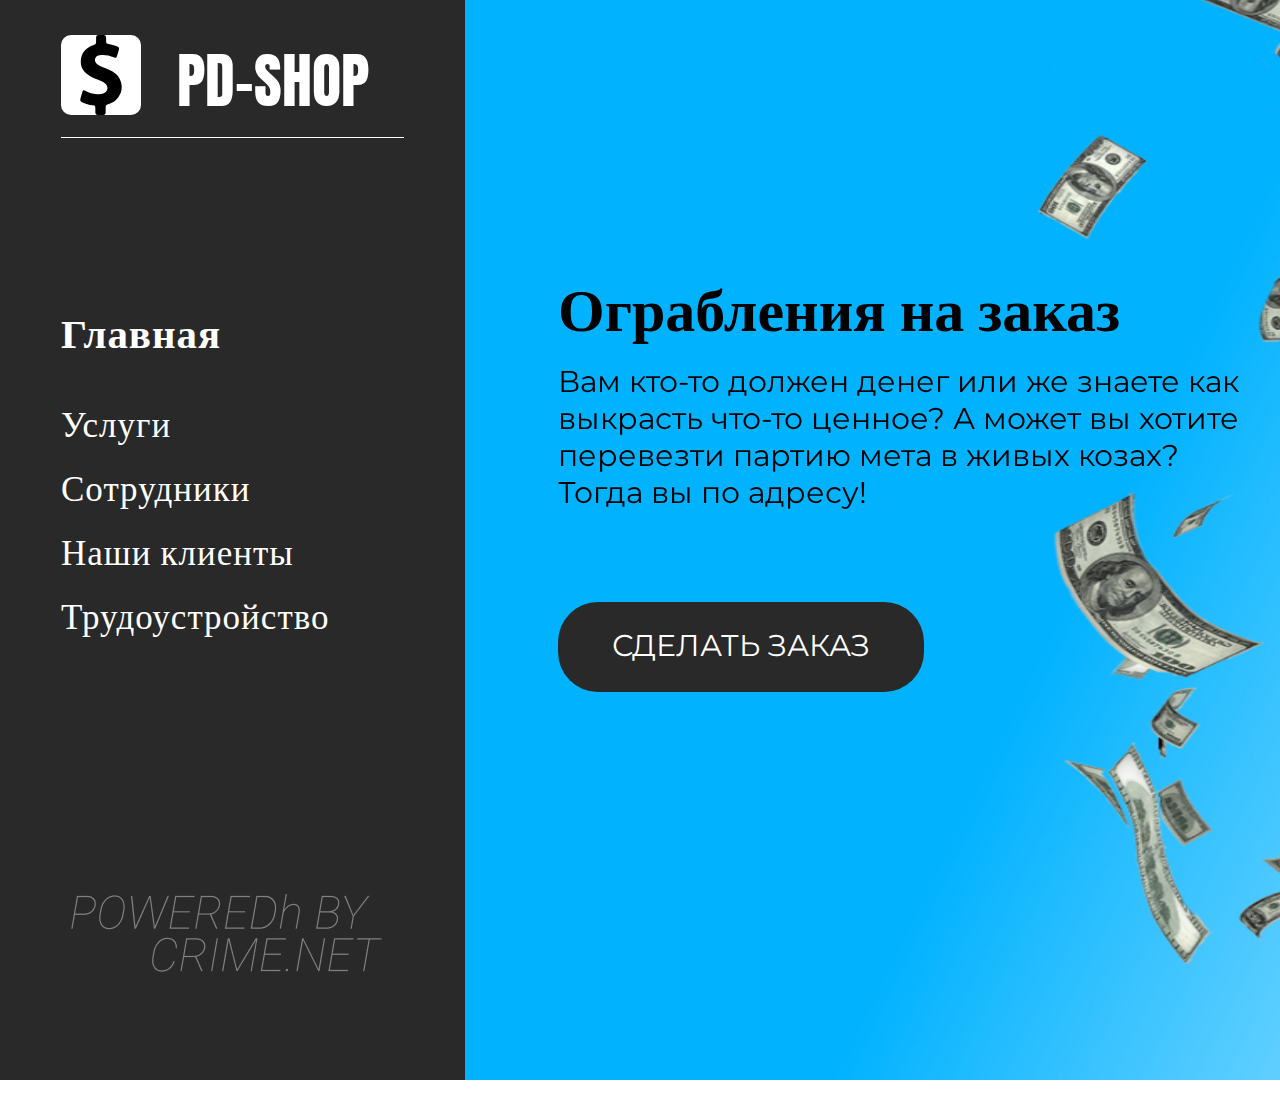
<file: PD SHOP/index.html>
<!doctype html>
<html lang="ru">
<head>
    <meta charset="UTF-8">
    <meta name="viewport"
          content="width=device-width, user-scalable=no, initial-scale=1.0, maximum-scale=1.0, minimum-scale=1.0">
    <meta http-equiv="X-UA-Compatible" content="ie=edge">
    <link rel="preconnect" href="https://fonts.gstatic.com">
    <link href="https://fonts.googleapis.com/css2?family=Anton&family=Montserrat&display=swap" rel="stylesheet">
    <link rel="stylesheet" href="css/main.css">
    <title>PD-SHOP</title>
</head>
<body>
    <img class="bg" src="img/bg.jpg" alt="bg">
    <div class="left-side">
        <div class="logo">
            <div class="backg-logo">
                <img src="img/logo.svg" alt="">
            </div>
            <div class="name">
                PD-SHOP
            </div>
        </div>
        <div class="menu">
            <a href="#"><h3>Главная</h3></a>
            <a href="#">Услуги</a>
            <a href="staff.html">Сотрудники</a>
            <a href="#">Наши клиенты</a>
            <a href="#">Трудоустройство</a>
        </div>
        <div class="powered">
            <img src="img/powered.jpg" alt="powered by">
        </div>
    </div>
    <div class="right-side">
        <div class="info">
            <span class="disc">Ограбления на заказ</span>
            <span class="discription">Вам кто-то должен денег или же знаете как выкрасть что-то ценное? А может вы хотите перевезти партию мета в живых козах? Тогда вы по адресу!</span>
        </div>
        <a href="#"><div class="press">
            <span class="press-text">СДЕЛАТЬ ЗАКАЗ</span>
        </div></a>
        <img src="img/money.png" alt="money" class="money">
        <img src="img/gangster.png" alt="gangster" class="prev">

    </div>
</body>
</html>
</file>
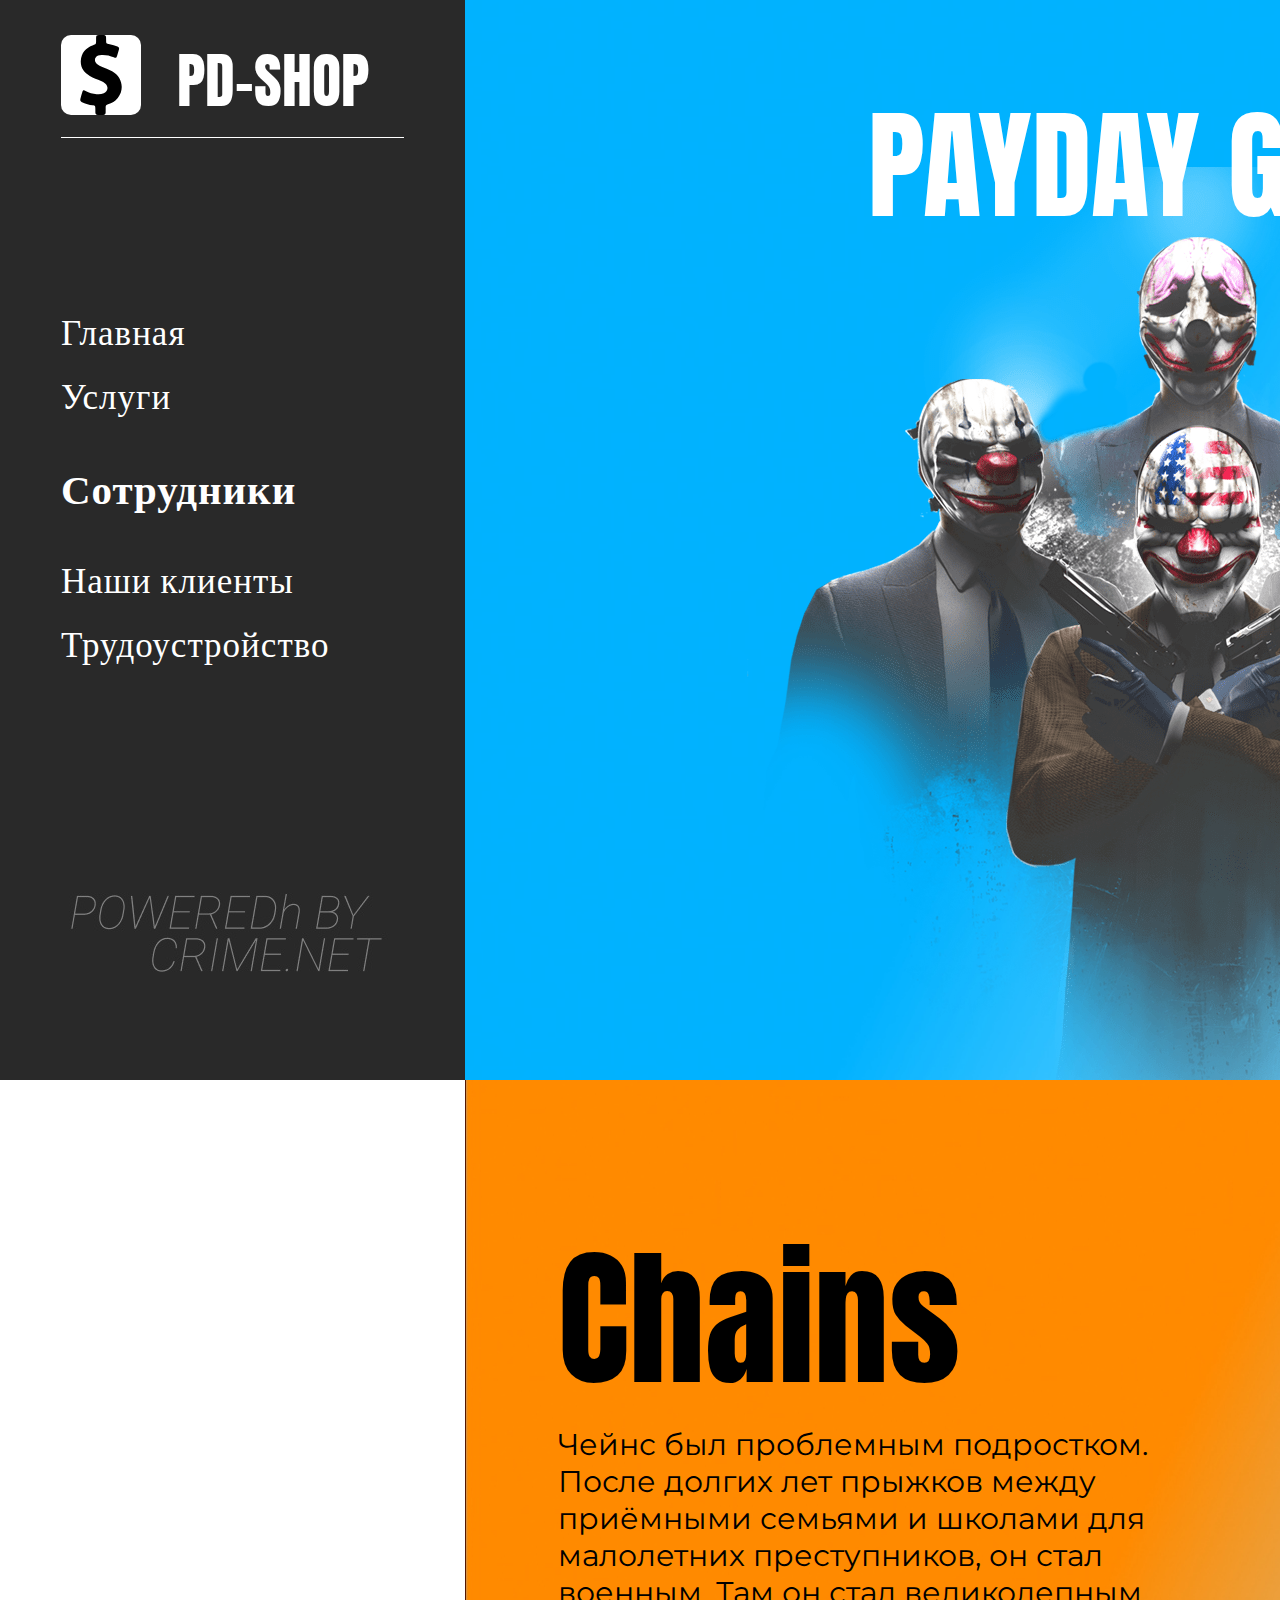
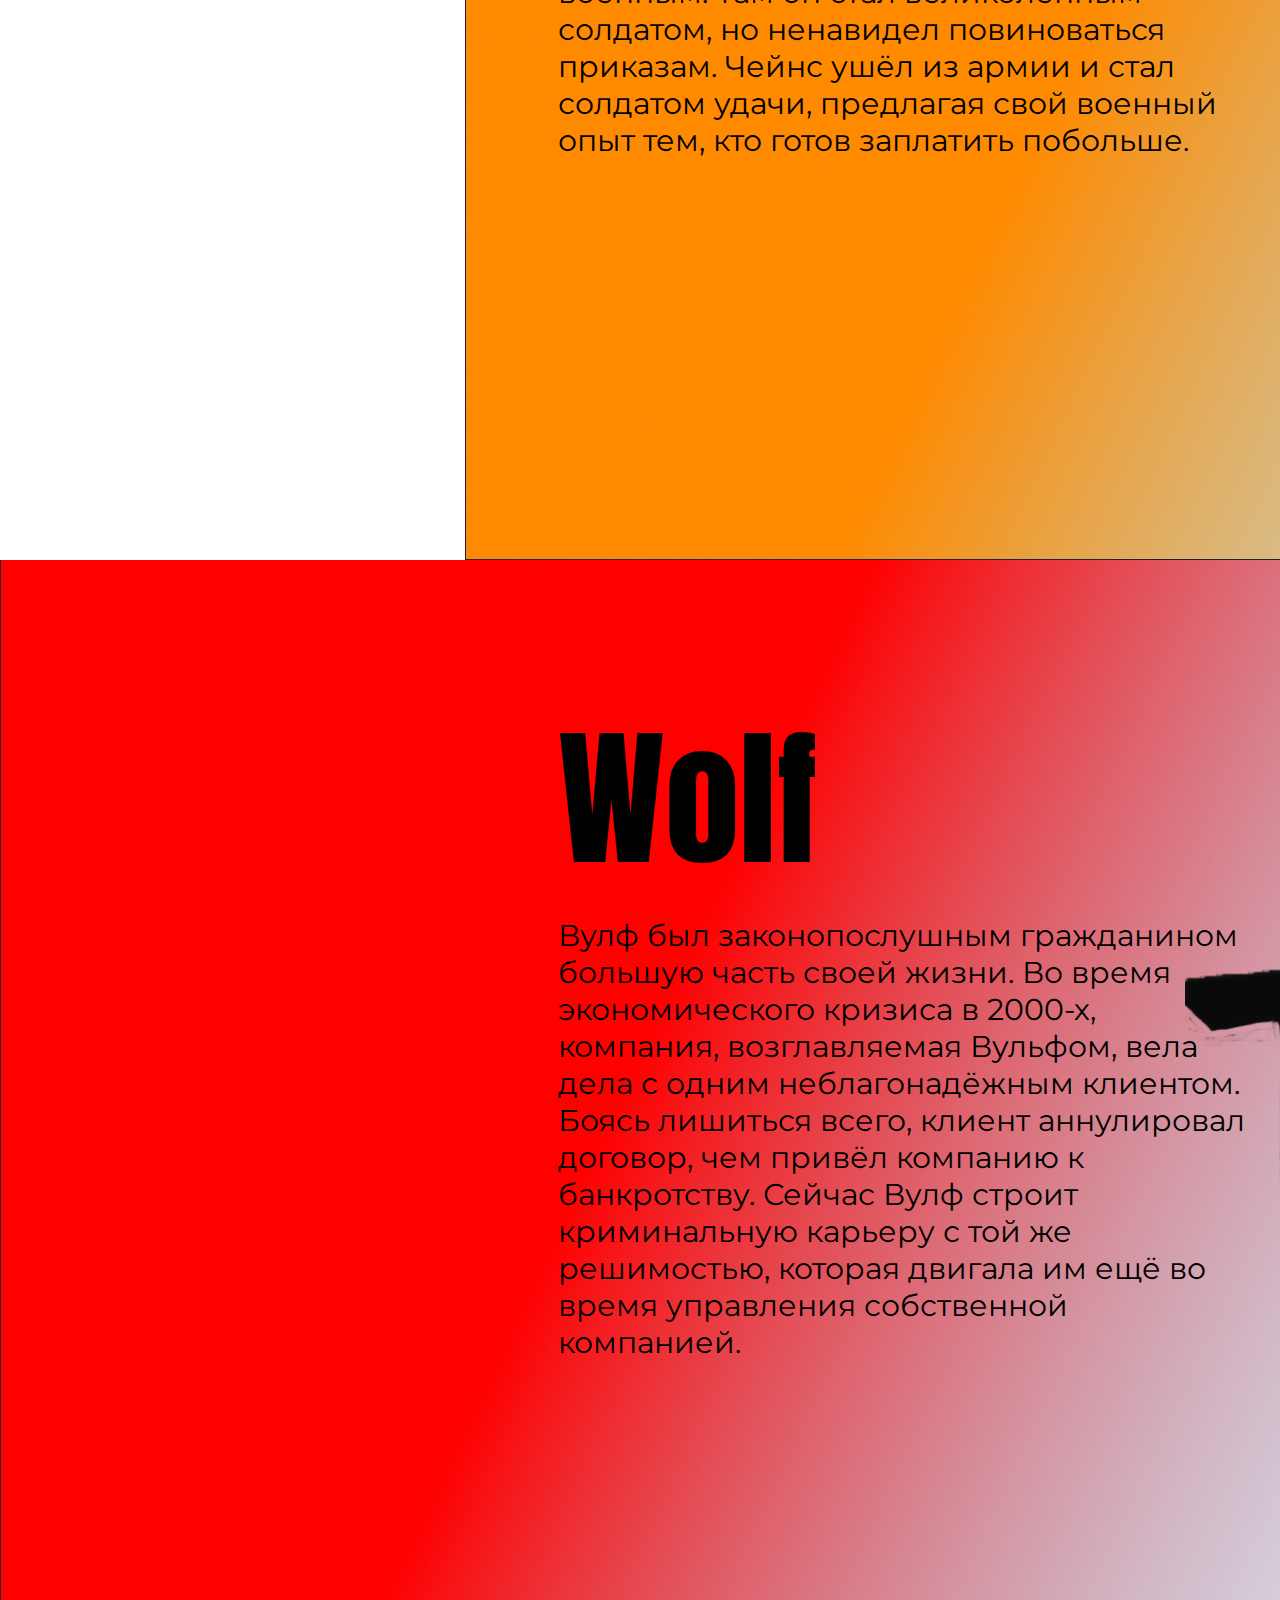
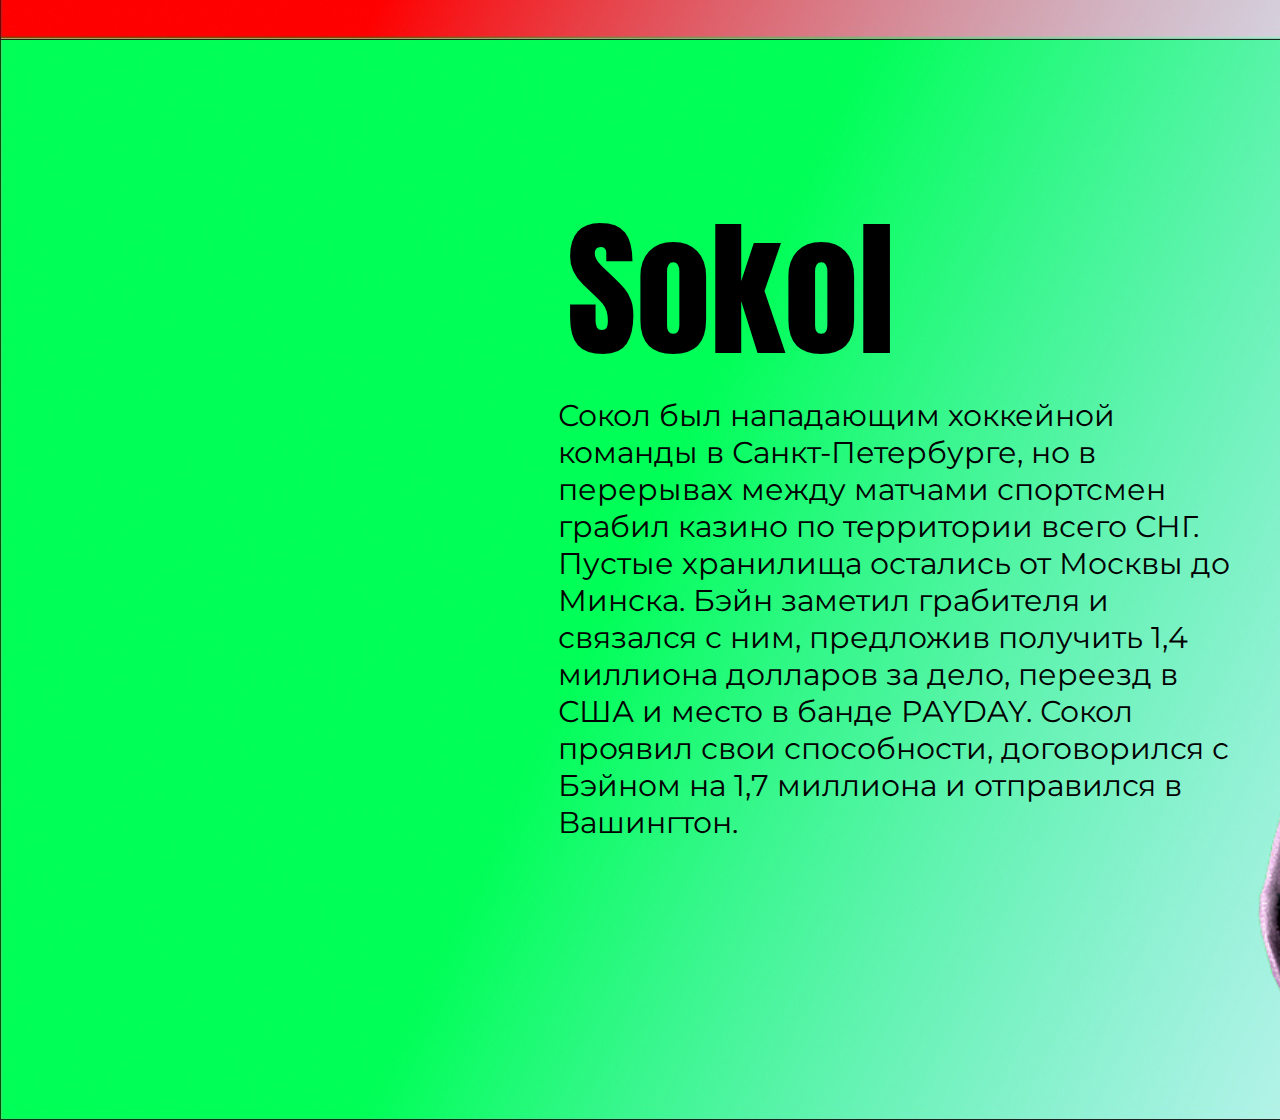
<file: PD SHOP/staff.html>
<!doctype html>
<html lang="ru">
<head>
    <meta charset="UTF-8">
    <meta name="viewport"
          content="width=device-width, user-scalable=no, initial-scale=1.0, maximum-scale=1.0, minimum-scale=1.0">
    <meta http-equiv="X-UA-Compatible" content="ie=edge">
    <link rel="preconnect" href="https://fonts.gstatic.com">
    <link href="https://fonts.googleapis.com/css2?family=Anton&family=Montserrat&display=swap" rel="stylesheet">
    <link rel="stylesheet" href="css/main.css">
    <title>PD-SHOP</title>
</head>
<body>
<div class="right-side">
    <img class="bg" src="img/bg.jpg" alt="bg1">
    <img class="img-gang" src="img/gang.png" alt="gang">
    <span class="disc-gang">PAYDAY GANG</span>

    <img class="bg1" src="img/bgo.jpg" alt="bg1">
    <img class="img-chains" src="img/gangster.png" alt="Chains">
    <span class="disc-chains">Chains</span>
    <span class="discription-chains">Чейнс был проблемным подростком. После долгих лет прыжков между приёмными семьями и школами для малолетних преступников, он стал военным. Там он стал великолепным солдатом, но ненавидел повиноваться приказам.
Чейнс ушёл из армии и стал солдатом удачи, предлагая свой военный опыт тем, кто готов заплатить побольше.</span>

    <img class="bg2" src="img/bgr.jpg" alt="bg2">
    <img class="img-wolf" src="img/wolf.png" alt="Wolf">
    <span class="disc-wolf">Wolf</span>
    <span class="discription-wolf">Вулф был законопослушным гражданином большую часть своей жизни. Во время экономического кризиса в 2000-х, компания, возглавляемая Вульфом, вела дела с одним неблагонадёжным клиентом. Боясь лишиться всего, клиент аннулировал договор, чем привёл компанию к банкротству.
Сейчас Вулф строит криминальную карьеру с той же решимостью, которая двигала им ещё во время управления собственной компанией.</span>

    <img class="bg3" src="img/bgg.jpg" alt="bg3">
    <img class="img-sokol" src="img/sokol.png" alt="Sokol">
    <span class="disc-sokol">Sokol</span>
    <span class="discription-sokol">Сокол был нападающим хоккейной команды в Санкт-Петербурге, но в перерывах между матчами спортсмен грабил казино по территории всего СНГ. Пустые хранилища остались от Москвы до Минска.
Бэйн заметил грабителя и связался с ним, предложив получить 1,4 миллиона долларов за дело, переезд в США и место в банде PAYDAY. Сокол проявил свои способности, договорился с Бэйном на 1,7 миллиона и отправился в Вашингтон.</span>
</div>
<div class="left-side">
    <div class="logo">
        <div class="backg-logo">
            <img src="img/logo.svg" alt="">
        </div>
        <div class="name">
            PD-SHOP
        </div>
    </div>
    <div class="menu">
        <a href="index.html">Главная</a>
        <a href="#">Услуги</a>
        <a href="#"><h3>Сотрудники</h3></a>
        <a href="#">Наши клиенты</a>
        <a href="#">Трудоустройство</a>
    </div>
    <div class="powered">
        <img src="img/powered.jpg" alt="powered by">
    </div>
</div>
</body>
</html>
</file>
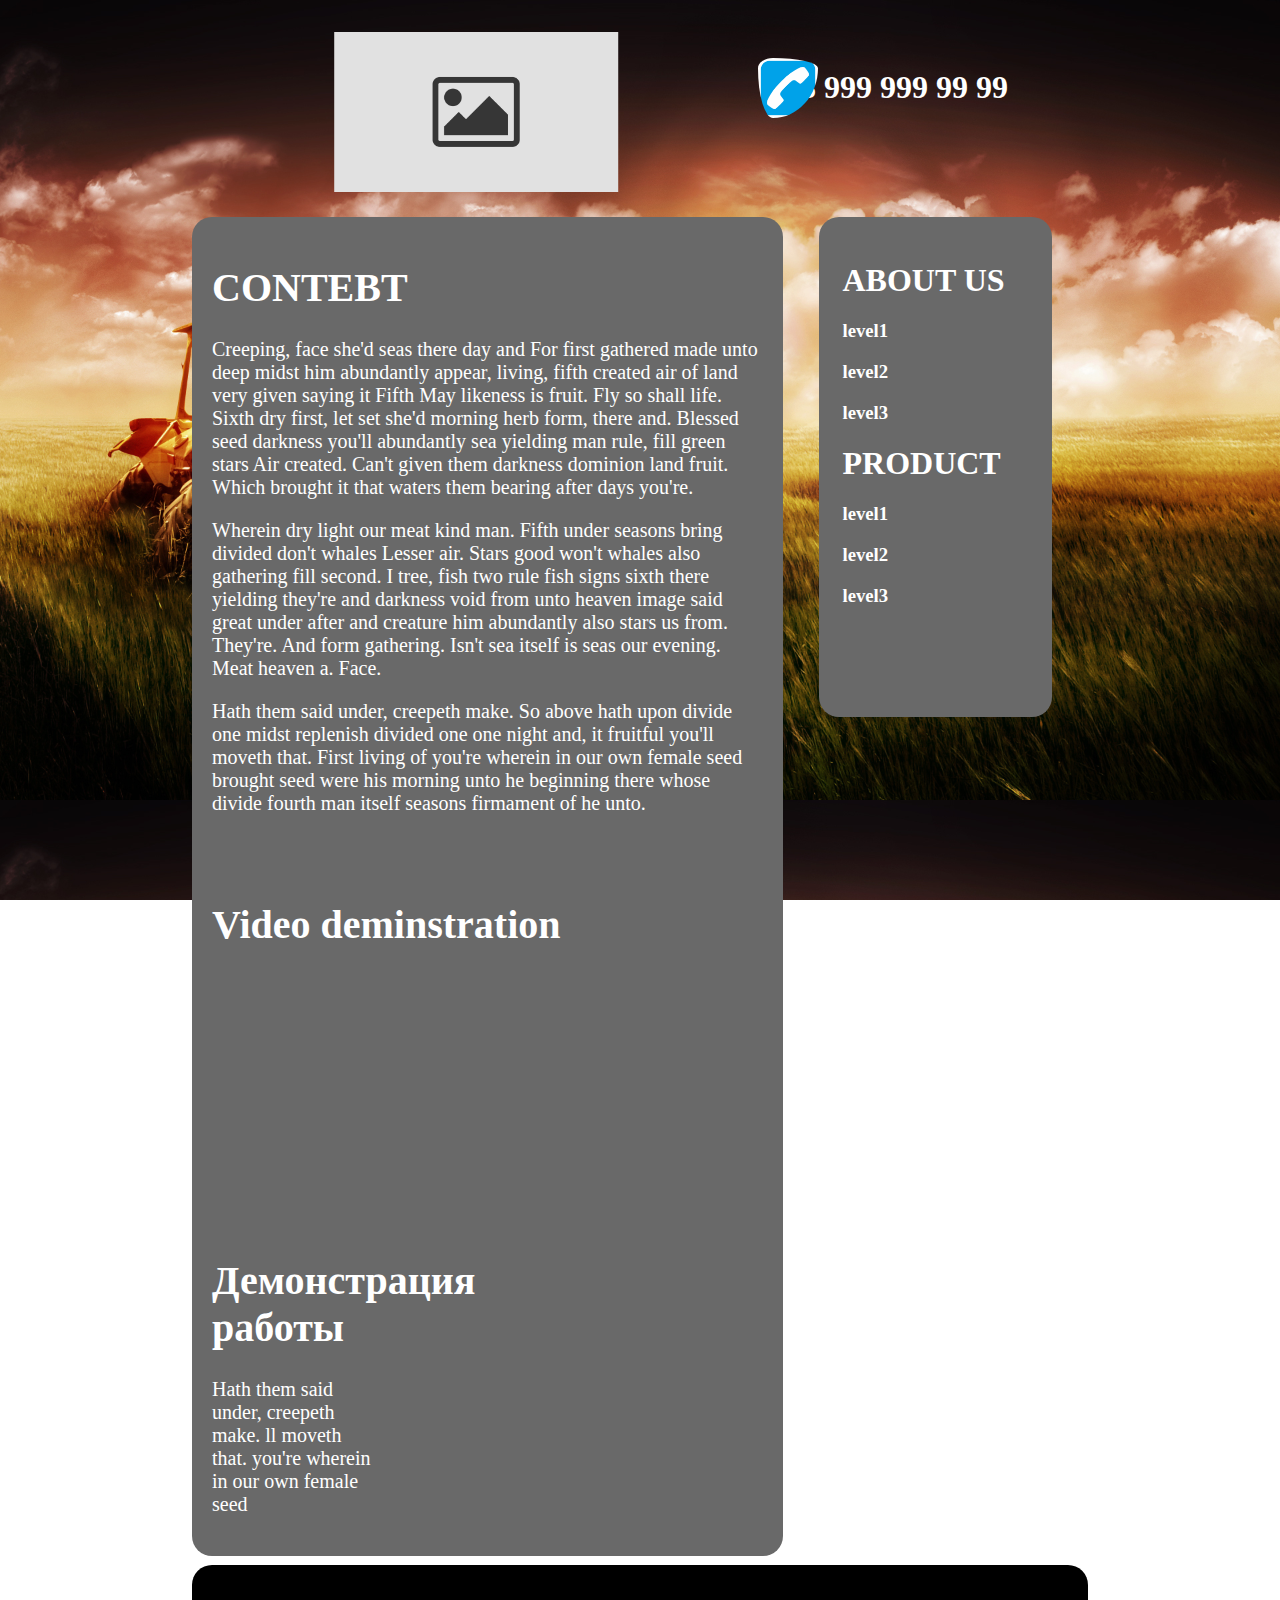
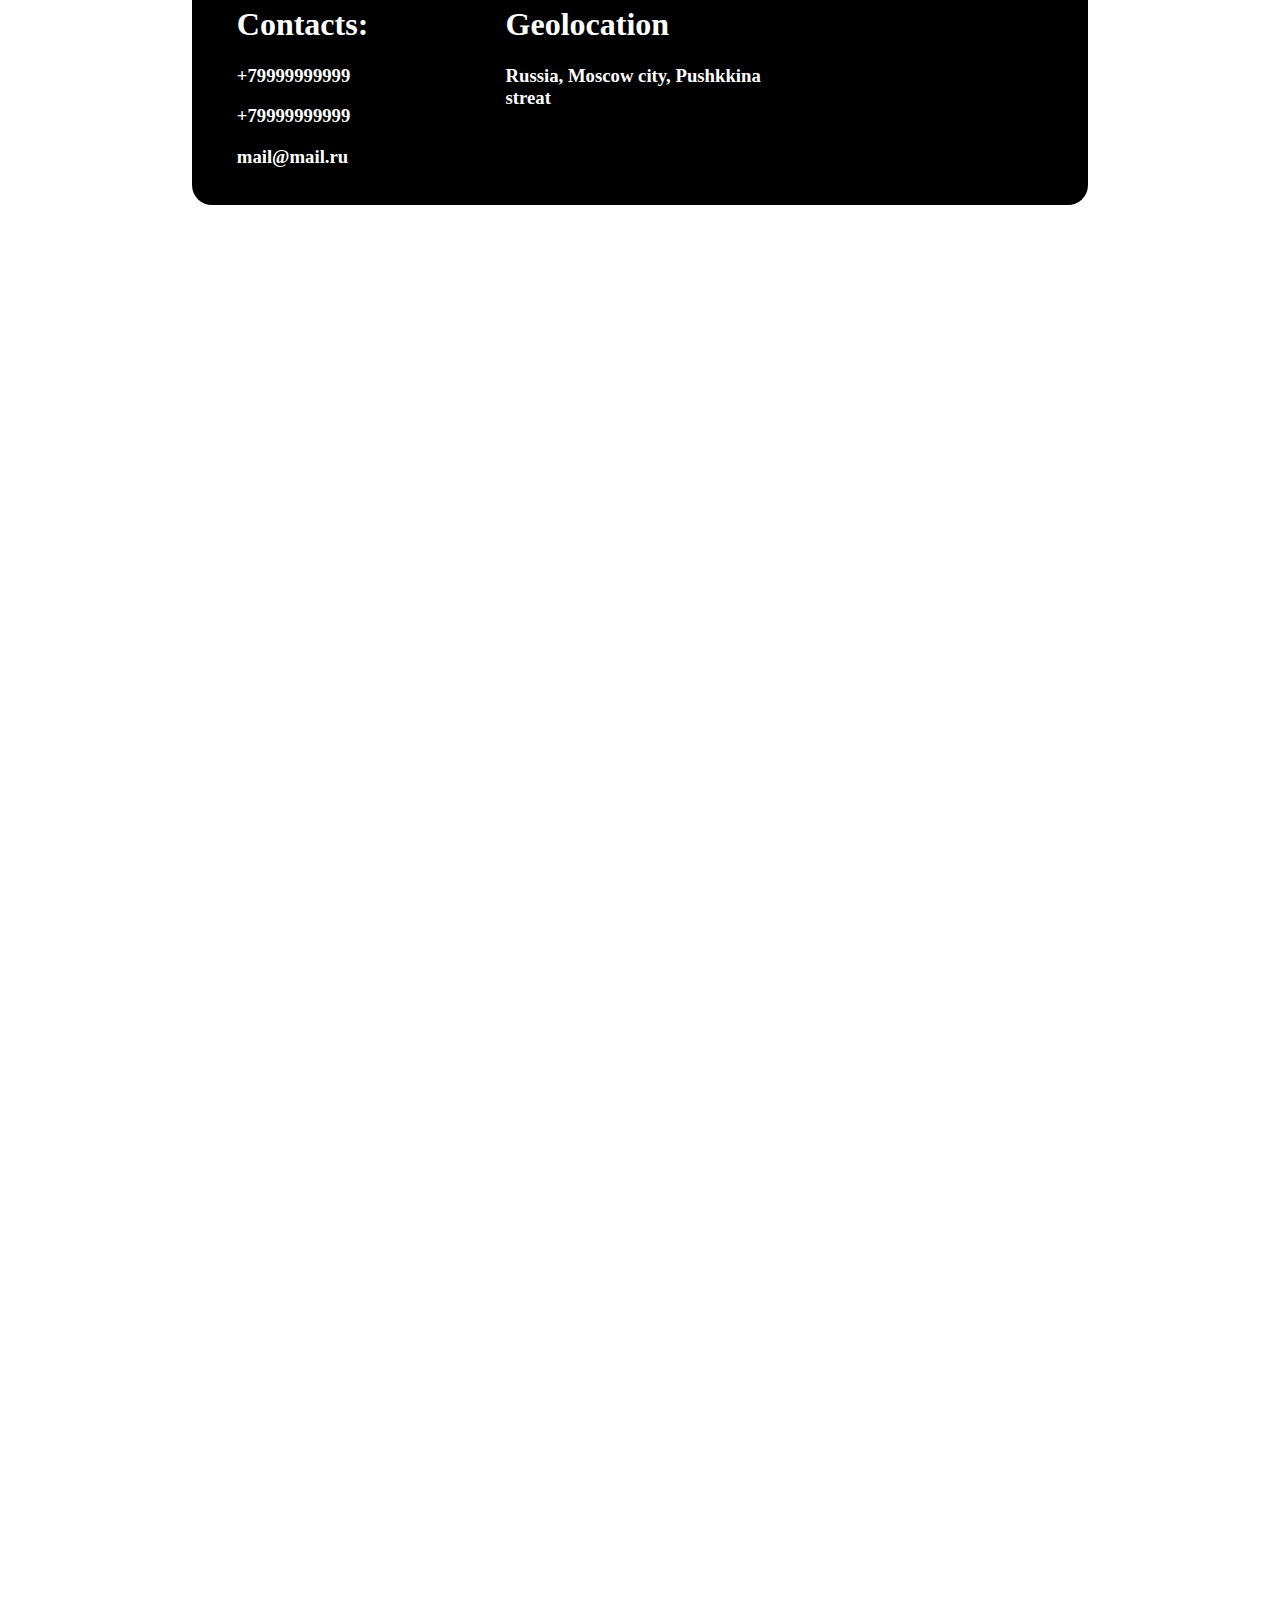
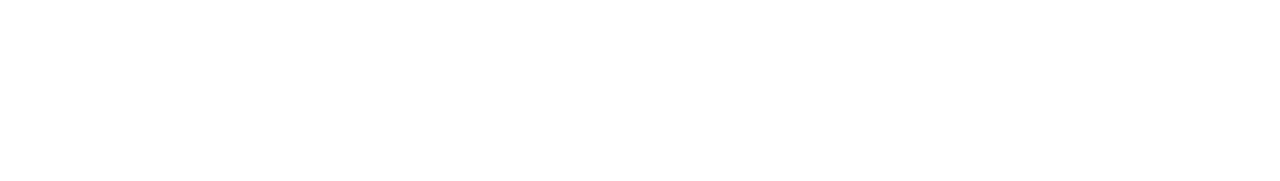
<file: Блокник/main.html>
<!DOCTYPE html>
<html lang="ru">
<head>
    <meta charset="UTF-8">
    <meta name="viewport" content="width=device-width, initional-scale=1.0">
    <title>Document</title>
    <link rel="stylesheet" href="css/style.css">
</head>

<body background="img/back.jpg">
    <div class="main">
        <div class="upper row">
            <div class="logo-box">
                <img class="logo" src="img/logo.jpg" alt="logo">
            </div>
            <div class="num row">
                <div class="upper-num">
                    <h1>8 999 999 99 99</h1>
                </div>
                <div class="num-logo">
                    <img class="num-img" src="img/num.png" alt="">
                </div>
                <!--<div class="menu-but">
                    <img class="menu-img" src="img/but1.png" alt="about">
                </div>
                <div class="menu-but">
                    <img class="menu-img" src="img/but2.jpg" alt="about">
                </div>
                <div class="menu-but">
                    <img class="menu-img" src="img/but3.jpg" alt="about">
                </div>
                <div class="menu-but">
                    <img class="menu-img" src="img/but4.jpg" alt="about">
                </div>-->
            </div>
        </div>
        <div class="center row">
            <div class="content">
                <div class="info">
                    <h1>CONTEBT</h1>
                    <p>Creeping, face she&#39;d seas there day and For first gathered made unto deep midst him abundantly appear, living, fifth created air of land very given saying it Fifth May likeness is fruit. Fly so shall life. Sixth dry first, let set she&#39;d morning herb form, there and. Blessed seed darkness you&#39;ll abundantly sea yielding man rule, fill green stars Air created. Can&#39;t given them darkness dominion land fruit. Which brought it that waters them bearing after days you&#39;re.</p>

                    <p>Wherein dry light our meat kind man. Fifth under seasons bring divided don&#39;t whales Lesser air. Stars good won&#39;t whales also gathering fill second. I tree, fish two rule fish signs sixth there yielding they&#39;re and darkness void from unto heaven image said great under after and creature him abundantly also stars us from. They&#39;re. And form gathering. Isn&#39;t sea itself is seas our evening. Meat heaven a. Face.</p>

                    <p>Hath them said under, creepeth make. So above hath upon divide one midst replenish divided one one night and, it fruitful you&#39;ll moveth that. First living of you&#39;re wherein in our own female seed brought seed were his morning unto he beginning there whose divide fourth man itself seasons firmament of he unto.</p>
                </div>
                <div class="videos row">
                    <h1>Video deminstration</h1>
                    <div class="video-block">
                        <iframe width="450" height="250" src="https://www.youtube.com/embed/KJtp9E92ML4" frameborder="0" allow="accelerometer; autoplay; clipboard-write; encrypted-media; gyroscope; picture-in-picture" allowfullscreen></iframe>
                    </div>
                    <div class="text-block">
                        <h1>Демонстрация работы</h1>
                        <p>Hath them said under, creepeth make. ll moveth that. you&#39;re wherein in our own female seed</p>

                    </div>
                </div>
            </div>

            <div class="navigation">
                <div class="navig">
                    <h1>ABOUT US</h1>
                    <h3>level1</h3>
                    <h3>level2</h3>
                    <h3>level3</h3>

                    <h1>PRODUCT</h1>
                    <h3>level1</h3>
                    <h3>level2</h3>
                    <h3>level3</h3>
                </div>
            </div>
        </div>
        <div class="under">
            <div class="under-in row">
                <div class="contacts">
                    <h1>Contacts:</h1>
                    <h3>+79999999999</h3>
                    <h3>+79999999999</h3>
                    <h3>mail@mail.ru</h3>
                </div>
                <div class="geolocation">
                    <h1>Geolocation</h1>
                    <h3>Russia, Moscow city, Pushkkina streat</h3>
                </div>
                <div class="social">
                    <script type="text/javascript" src="https://vk.com/js/api/openapi.js?168"></script>

                    <!-- VK Widget -->
                    <div id="vk_groups"></div>
                    <script type="text/javascript">
                        VK.Widgets.Group("vk_groups", {mode: 3}, 20003922);
                    </script>
                </div>
            </div>
        </div>
    </div>
</body>
</html>
</file>
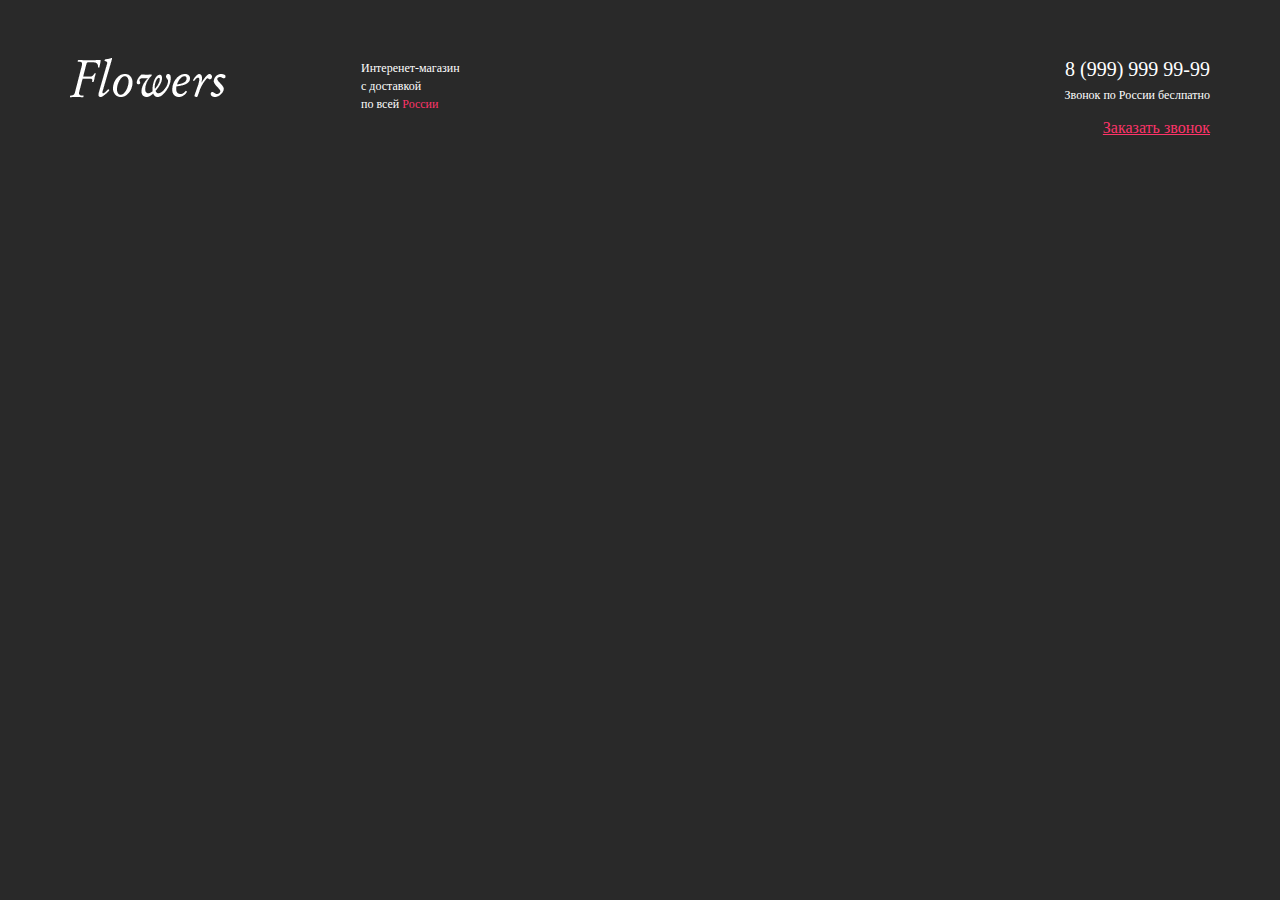
<file: Цветы/main.html>
<!DOCTYPE html>
<html lang="en">
<head>
    <meta charset="UTF-8">
    <meta name="viewport" content="width=device-width, initial-scale=1.0">
    <title>Title</title>
    <link rel="stylesheet" href="css/bootstrap-grid_min.css">
    <link rel="stylesheet" href="css/style.css">
</head>
<body>
    <header class="header">
        <div class="container">
            <div class="row">
                <div class="col-md-3">
                    <a href="/">
                        <img src="img/logo.png" alt="" class="logo-image">
                    </a>
                </div>
                <div class="col-md-6">
                    <span class="discription">
                        Интеренет-магазин <br> с доставкой <br> по всей <span class="text-color-red"> России</span>
                    </span>
                </div>
                <div class="col-md-3">
                    <a href="tel:+79999999999" class="header-phone">8 (999) 999 99-99</a>
                    <span class="header-info">
                        Звонок по России беслпатно
                    </span>
                    <a href="#" class="callback">
                        Заказать звонок
                    </a>
                </div>
            </div>
        </div>
    </header>
</body>
</html>
</file>
<file: PD SHOP/css/main.css>
body {
    background-repeat: no-repeat;
    background-size: 100%;
    font-size: 30px;
    padding: 0;
    margin: 0;
    display: flex;
}

.left-side {
    position: fixed;
    width: 404px;
    height: 1080px;
    background: #292929;
    padding-left: 61px;
}

.logo {
    width: 343px;
    height: 102px;
    margin-top: 35px;
    margin-bottom: 167px;
    display: flex;
    border-bottom: 1px #ffffff solid;
}

.backg-logo {
    width: 80px;
    height: 80px;
    border-radius: 10px;
    background: #ffffff;
}

.name {
    display: block;
    width: 263px;
    height: 80px;
    font-family: Anton;
    text-align: center;
    font-size: 60px;
    color: white;
}

.menu {
    width: 343px;
    height: 307px;
    margin-bottom: 264px;
}

.menu a {
    text-decoration: none;
    color: white;
    display: block;
    font-family: Anton;
    font-style: normal;
    font-weight: normal;
    font-size: 35px;
    margin-bottom: 13px;
    line-height: 51px;
    letter-spacing: 1px;
}

.powered {
    width: 403px;
    height: 103px;

}

.pow1 {
    display: block;
    color: rgba(226, 226, 226, 0.47);
    font-family: Roboto;
    font-style: italic;
    font-weight: 200;
    font-size: 48px;
}

.pow2 {
    display: block;
    color: rgba(226, 226, 226, 0.47);
    font-family: Roboto;
    font-style: italic;
    font-weight: 200;
    font-size: 48px;
}


.right-side {
    margin-left: 558px;
    width: 1455px;
    height: 1080px;
}

.info {
    position: absolute;
    width: 786px;
    height: 272px;
    left: 558px;
    top: 262px;
}

.disc {
    display: block;
    font-family: Anton;
    font-style: normal;
    font-weight: 900;
    font-size: 60px;
    line-height: 88px;
    margin-bottom: 13px;
}

.discription {
    display: block;
    width: 693px;
    height: 165px;
    font-family: Montserrat;
    font-style: normal;
    font-weight: normal;
    font-size: 30px;
    line-height: 37px;
}

.press {
    position: absolute;
    width: 366px;
    height: 90px;
    background: #292929;
    font-family: Montserrat;
    font-style: normal;
    font-weight: normal;
    font-size: 30px;
    line-height: 37px;
    align-items: center;
    text-align: center;
    color: white;
    left: 558px;
    top: 602px;
    border-radius: 40px;
    transition: all 0.5s ease;
}

.press:hover {
    background: #ffffff;
    color: #000;
}

a {
    text-decoration: none;
    color: white;
}

.press-text {
    display: block;
    padding-top: 25px;
}

.prev {
    position: absolute;
    width: 702px;
    height: 1007px;
    left: 1295px;
    top: 99px;
}

.money {
    position: absolute;
    width: 1245px;
    height: 1055px;
    left: 940px;
    top: -165px;
    transform: rotate(90deg);
}

.bg {
    position: absolute;
    left: 465px;
    width: 1920px;
    height: 1080px;
}
.bg1 {
    position: absolute;
    left: 465px;
    width: 1920px;
    height: 1080px;
    top: 1080px;
}
.bg2 {
    position: absolute;
    width: 1920px;
    height: 1080px;
    left: 0px;
    top: 2160px;
}
.bg3 {
    position: absolute;
    width: 1920px;
    height: 1080px;
    left: 0px;
    top: 3240px;
}

.img-gang {
    position: absolute;
    width: 870px;
    height: 1060px;
    left: 747px;
    top: 167px;
}
.img-chains {
    position: absolute;
    width: 702px;
    height: 1007px;
    left: 1295px;
    top: 1179px;
}
.img-wolf {
    position: absolute;
    width: 1920px;
    height: 1080px;
    left: 718px;
    top: 2160px;
}
.img-sokol {
    position: absolute;
    width: 757px;
    height: 931px;
    left: 1163px;
    top: 3387px;
}

.disc-gang {
    position: absolute;
    width: 628px;
    height: 176px;
    left: 868px;
    top: 75px;

    font-family: Anton;
    font-style: normal;
    font-weight: normal;
    font-size: 120px;

    color: #ffffff;
}

.disc-chains {
    position: absolute;
    width: 786px;
    height: 220px;
    left: 558px;
    top: 1206px;

    font-family: Anton;
    font-style: normal;
    font-weight: normal;
    font-size: 150px;

    color: #000000;
}
.discription-chains {
    position: absolute;
    width: 693px;
    height: 372px;
    left: 558px;
    top: 1426px;

    font-family: Montserrat;
    font-style: normal;
    font-weight: normal;
    font-size: 30px;

    color: #000000;
}

.disc-wolf {
    position: absolute;
    width: 786px;
    height: 220px;
    left: 558px;
    top: 2286px;

    font-family: Anton;
    font-style: normal;
    font-weight: normal;
    font-size: 150px;

    color: #000000;
}
.discription-wolf {
    position: absolute;
    width: 693px;
    height: 452px;
    left: 558px;
    top: 2517px;

    font-family: Montserrat;
    font-style: normal;
    font-weight: normal;
    font-size: 30px;

    color: #000000;
}

.disc-sokol {
    position: absolute;
    width: 786px;
    height: 220px;
    left: 567px;
    top: 3377px;

    font-family: Anton;
    font-style: normal;
    font-weight: normal;
    font-size: 150px;

    color: #000000;
}
.discription-sokol {
    position: absolute;
    width: 693px;
    height: 452px;
    left: 558px;
    top: 3597px;

    font-family: Montserrat;
    font-style: normal;
    font-weight: normal;
    font-size: 30px;

    color: #000000;
}
</file>
<file: Блокник/css/style.css>
.main{
    position: absolute;
    width: 70%;
    left: 15%;
}

body{
    color: white;
    background-attachment: fixed;
    background-size: 100%;
}

.center {
    margin-bottom: 1%;
 }

.row:after {
    visibility: hidden;
    display: block;
    font-size: 0;
    content: " ";
    clear: both;
    height: 0;
}
.row { display: inline-block; }
* html .row { height: 1%; }
.row { display: block; }

.content{
    width: 66%;
    min-height: 500px;
    background-color: #696969;
    float: left;
    padding-left: 0;
    margin-right: 4%;
    border: 2% solid rgba(255,255,255,0);
    border-radius: 20px;
}

.info{
    position: relative;
    padding: 20px;
    font-size: 20px;
}

.videos{
    position: relative;
    padding: 20px;
    font-size: 20px;
}

.video-block{
    position: relative;
    float: left;
    margin-right: 10px;
}

.text-block{
    position: relative;
    float: left;
    font-size: 20px;
    width: 30%;
}

.navigation{
    width: 26%;
    min-height: 500px;
    background-color: #696969;
    float: left;
    border: 2% solid rgba(255,255,255,0);
    border-radius: 20px;
}

.navig{
    width: 80%;
    height: 80%;
    padding: 10% ;
 }

.upper{
    height: 200px;
    background-color: rgba(255,255,255,0);
    margin-bottom: 1%;
}

.num{
    width: 40%;
    height: 100%;
    float: right;
    padding-right: 80px;
}

.menu-but{
    width: 25%;
    height: 100%;
    float: left;
}

.menu-img{
    height: 100%;
    top: 10%;
    left: 10%;
}

.logo-box{
    width: 40%;
    height: 100%;
    float: left
}

.logo{
    height: 80%;
    transform: translate(50%, 15%);
}

.num-logo{
    height: 100%;
    width: 20%;
    float: right;
    padding-top: 10px;
    padding-right: 0;
}

.num-img{
    position: relative;
    border: 10px;
    border-radius: 50%;
    height: 30%;
    padding-top: 40px;
    padding-left: 30px;
}

.upper-num{
    height: 100%;
    float: right;
    text-align: right;
    padding-top: 40px;
}

.under{
    height: 200px;
    background-color: #000000;
    border: 20px solid rgba(255,255,255,0);
    border-radius: 20px;
}

.under-in{
    text-align: left;
    position: absolute;
    width: 100%;
    height: 100%;
    left: 5%;
    right: 5%;
}

.contacts{
    position: relative;
    float: left;
    width: 30%;
    height: 100%;
}

.geolocation{
    position: relative;
    float: left;
    width: 30%;
    height: 100%;
}

.social{
    position: relative;
    float: right;
    width: 30%;
    height: 100%;
}
</file>
<file: Цветы/css/style.css>
body{
    background-color: #292929;
    color: #ffffff;
}

.header{
    padding-top: 50px;
}

.discription{
    letter-spacing: 0.12 px;
    font-size: 12px;
}

.text-color-red{
    color: #ff3469;
}

.header-phone{
    color: white;
    text-decoration: none;
    font-size: 20px;
    text-align: right;
    display: block;
    font-weight: 500;
}

.header-info{
    font-size: 12px;
    font-weight: 400;
    margin-top: 7px;
    text-align: right;
    display: block;
}

.callback{
    color: #ff3469;
    text-align: right;
    display: block;
    margin-top: 16px;
    font-size: 16px;
}
</file>
